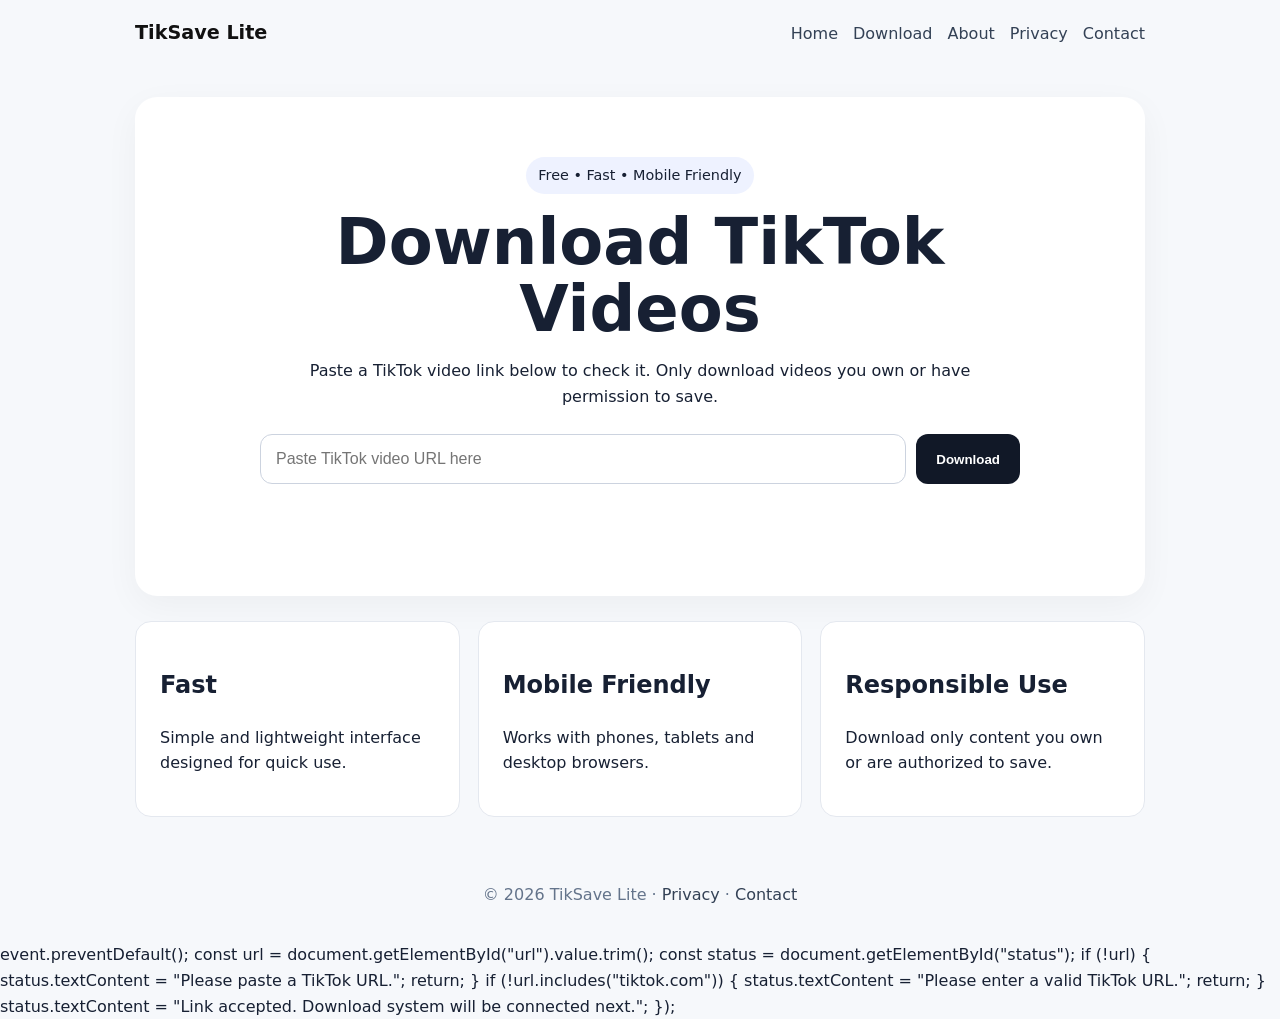
<file: index.html>
<!doctype html>
<html lang="en">
<head>
<meta charset="utf-8">
<meta name="viewport" content="width=device-width,initial-scale=1">

<title>TikSave Lite — TikTok Video Downloader</title>

<meta name="description"
content="Save TikTok videos you own or have permission to download. Fast, simple and mobile friendly.">

<link rel="stylesheet" href="assets/style.css">
</head>

<body>

<header class="site-header">

<a class="logo" href="index.html">TikSave Lite</a>

<nav>
<a href="index.html">Home</a>
<a href="download.html">Download</a>
<a href="about.html">About</a>
<a href="privacy.html">Privacy</a>
<a href="contact.html">Contact</a>
</nav>

</header>

<main>

<section class="hero">

<span class="badge">Free • Fast • Mobile Friendly</span>

<h1>Download TikTok Videos</h1>

<p>
Paste a TikTok video link below to check it.
Only download videos you own or have permission to save.
</p>

<form id="downloadForm" class="download-box">

<input
id="url"
type="url"
placeholder="Paste TikTok video URL here"
required
>

<button type="submit">Download</button>

</form>

<p id="status" class="status"></p>

</section>

<section class="cards">

<article>
<h2>Fast</h2>
<p>Simple and lightweight interface designed for quick use.</p>
</article>

<article>
<h2>Mobile Friendly</h2>
<p>Works with phones, tablets and desktop browsers.</p>
</article>

<article>
<h2>Responsible Use</h2>
<p>Download only content you own or are authorized to save.</p>
</article>

</section>

</main>

<footer>
© 2026 TikSave Lite ·
<a href="privacy.html">Privacy</a> ·
<a href="contact.html">Contact</a>
</footer>

<script src="assets/app.js"></script>

event.preventDefault();

const url = document.getElementById("url").value.trim();
const status = document.getElementById("status");

if (!url) {
status.textContent = "Please paste a TikTok URL.";
return;
}

if (!url.includes("tiktok.com")) {
status.textContent = "Please enter a valid TikTok URL.";
return;
}

status.textContent =
"Link accepted. Download system will be connected next.";

});

</script>

</body>
</html>
</file>
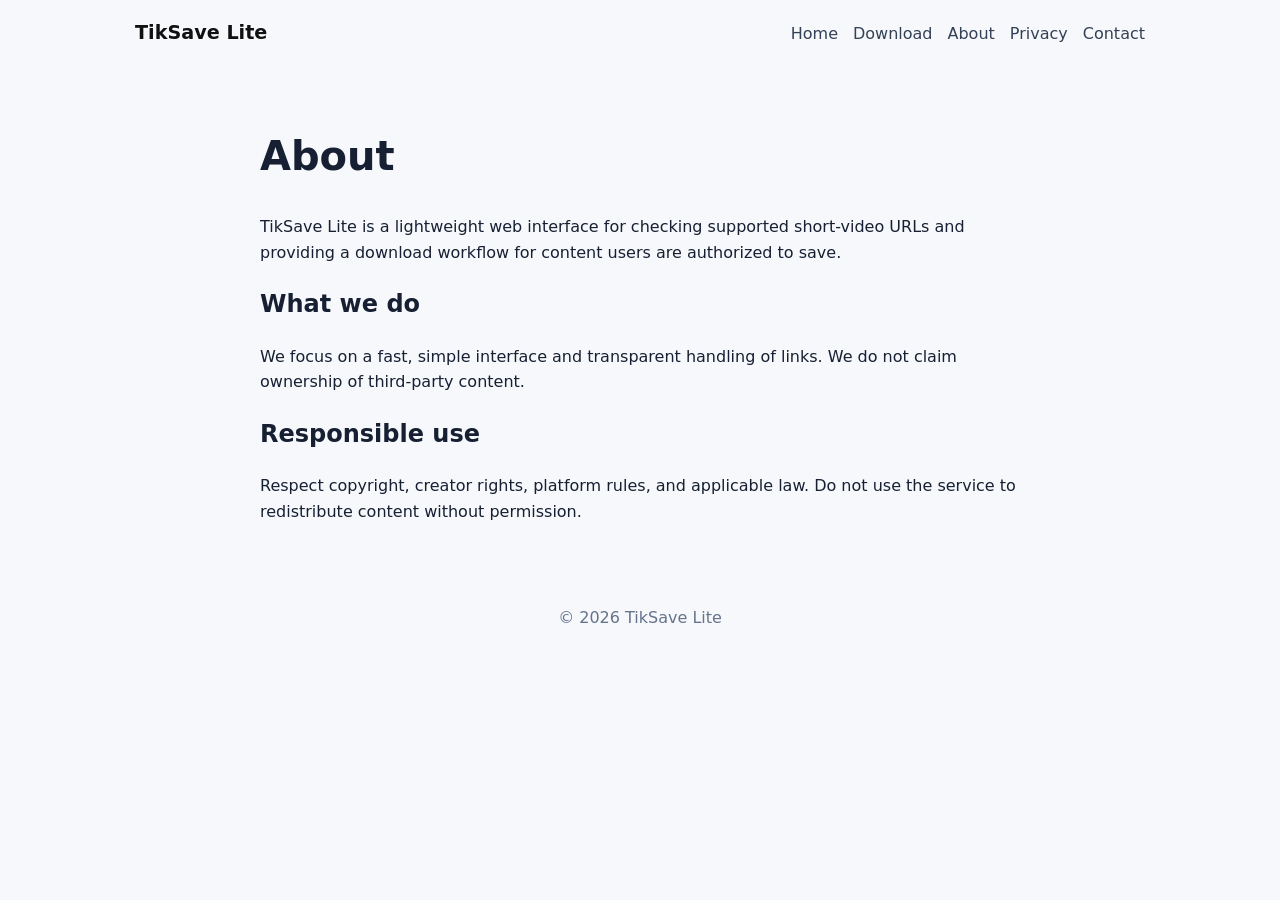
<file: about.html>
<!doctype html><html lang="en"><head><meta charset="utf-8"><meta name="viewport" content="width=device-width,initial-scale=1">
<title>About — TikSave Lite</title><meta name="description" content="Learn about TikSave Lite, a lightweight video-link utility."><link rel="canonical" href="https://example.com/about.html"><link rel="stylesheet" href="/assets/style.css"></head>
<body><header class="site-header"><a class="logo" href="/">TikSave Lite</a><nav><a href="/">Home</a><a href="/download.html">Download</a><a href="/about.html">About</a><a href="/privacy.html">Privacy</a><a href="/contact.html">Contact</a></nav></header>
<main class="page"><h1>About</h1><p>TikSave Lite is a lightweight web interface for checking supported short-video URLs and providing a download workflow for content users are authorized to save.</p><h2>What we do</h2><p>We focus on a fast, simple interface and transparent handling of links. We do not claim ownership of third-party content.</p><h2>Responsible use</h2><p>Respect copyright, creator rights, platform rules, and applicable law. Do not use the service to redistribute content without permission.</p></main><footer>© 2026 TikSave Lite</footer></body></html>
</file>
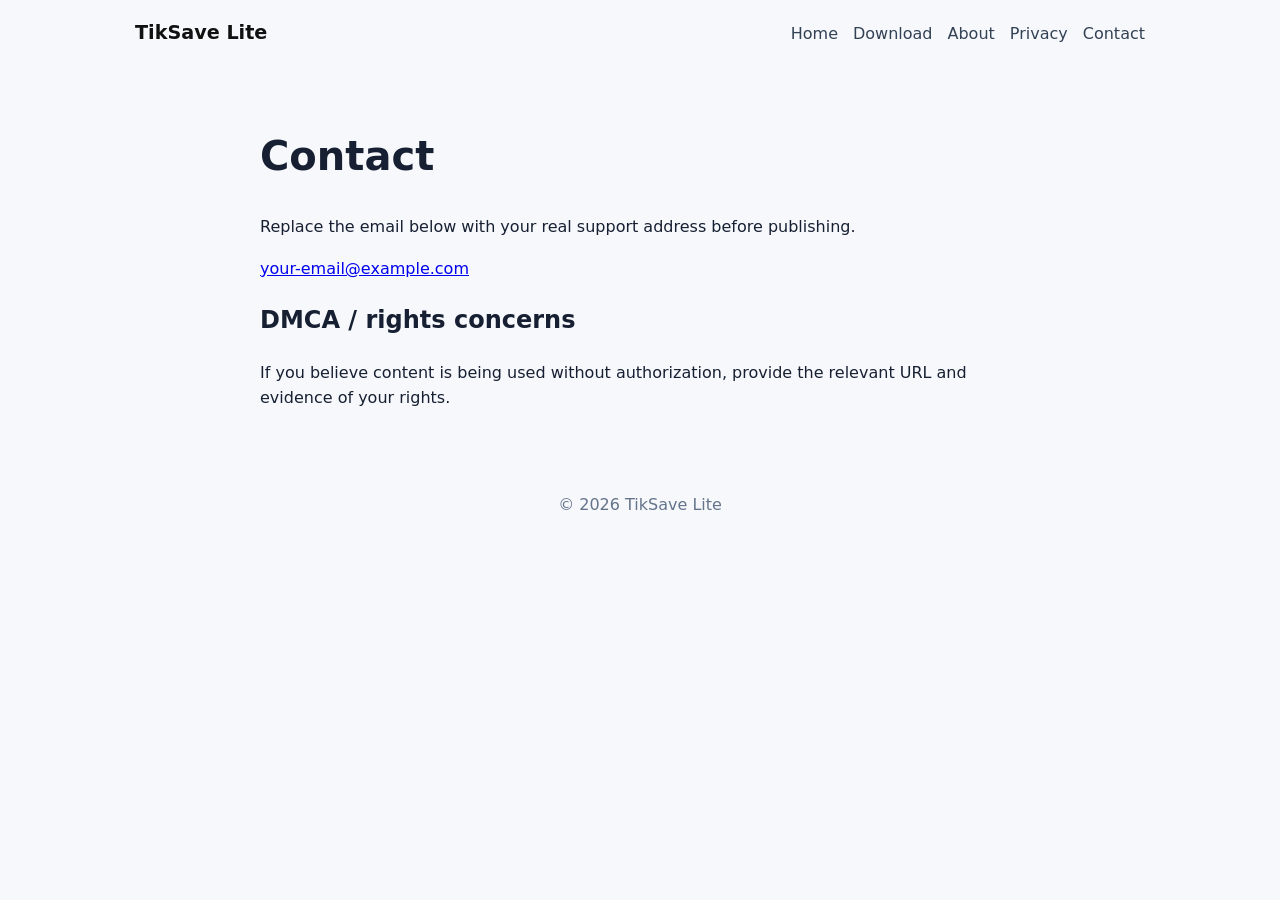
<file: contact.html>
<!doctype html><html lang="en"><head><meta charset="utf-8"><meta name="viewport" content="width=device-width,initial-scale=1">
<title>Contact — TikSave Lite</title><meta name="description" content="Contact TikSave Lite for support and privacy questions."><link rel="canonical" href="https://example.com/contact.html"><link rel="stylesheet" href="/assets/style.css"></head>
<body><header class="site-header"><a class="logo" href="/">TikSave Lite</a><nav><a href="/">Home</a><a href="/download.html">Download</a><a href="/about.html">About</a><a href="/privacy.html">Privacy</a><a href="/contact.html">Contact</a></nav></header>
<main class="page"><h1>Contact</h1><p>Replace the email below with your real support address before publishing.</p><p><a href="mailto:your-email@example.com">your-email@example.com</a></p><h2>DMCA / rights concerns</h2><p>If you believe content is being used without authorization, provide the relevant URL and evidence of your rights.</p></main><footer>© 2026 TikSave Lite</footer></body></html>
</file>
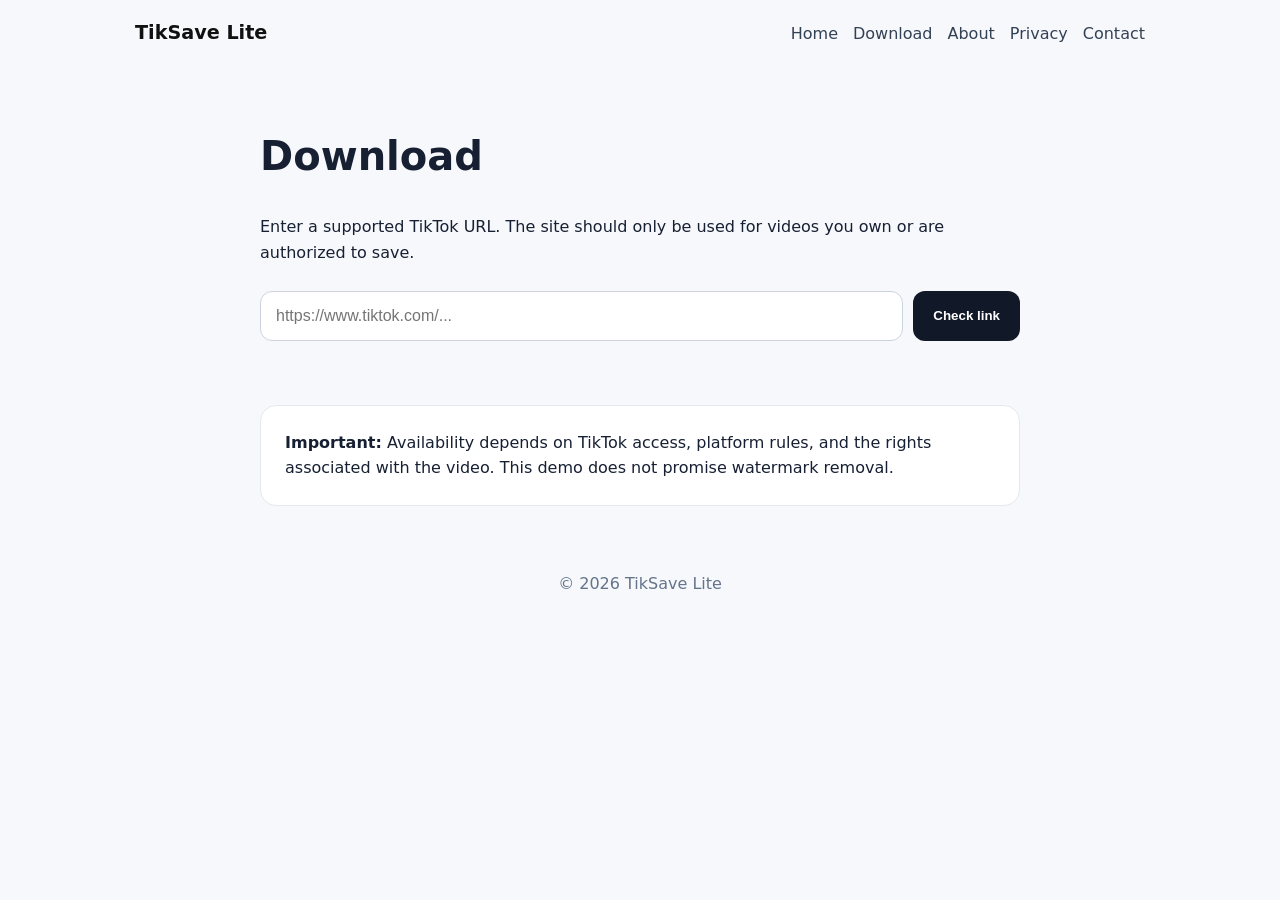
<file: download.html>
<!doctype html>
<html lang="en"><head><meta charset="utf-8"><meta name="viewport" content="width=device-width,initial-scale=1">
<title>Download Video — TikSave Lite</title><meta name="description" content="Use TikSave Lite to check a supported TikTok video URL for content you are authorized to save.">
<link rel="canonical" href="https://example.com/download.html"><link rel="stylesheet" href="/assets/style.css"></head>
<body>
<header class="site-header"><a class="logo" href="/">TikSave Lite</a><nav><a href="/">Home</a><a href="/download.html">Download</a><a href="/about.html">About</a><a href="/privacy.html">Privacy</a><a href="/contact.html">Contact</a></nav></header>
<main class="page">
<h1>Download</h1>
<p>Enter a supported TikTok URL. The site should only be used for videos you own or are authorized to save.</p>
<form id="downloadForm" class="download-box"><input id="url" type="url" placeholder="https://www.tiktok.com/..." required><button>Check link</button></form>
<p id="status" class="status"></p>
<div class="notice"><strong>Important:</strong> Availability depends on TikTok access, platform rules, and the rights associated with the video. This demo does not promise watermark removal.</div>
</main><footer>© 2026 TikSave Lite</footer><script src="/assets/app.js"></script></body></html>
</file>
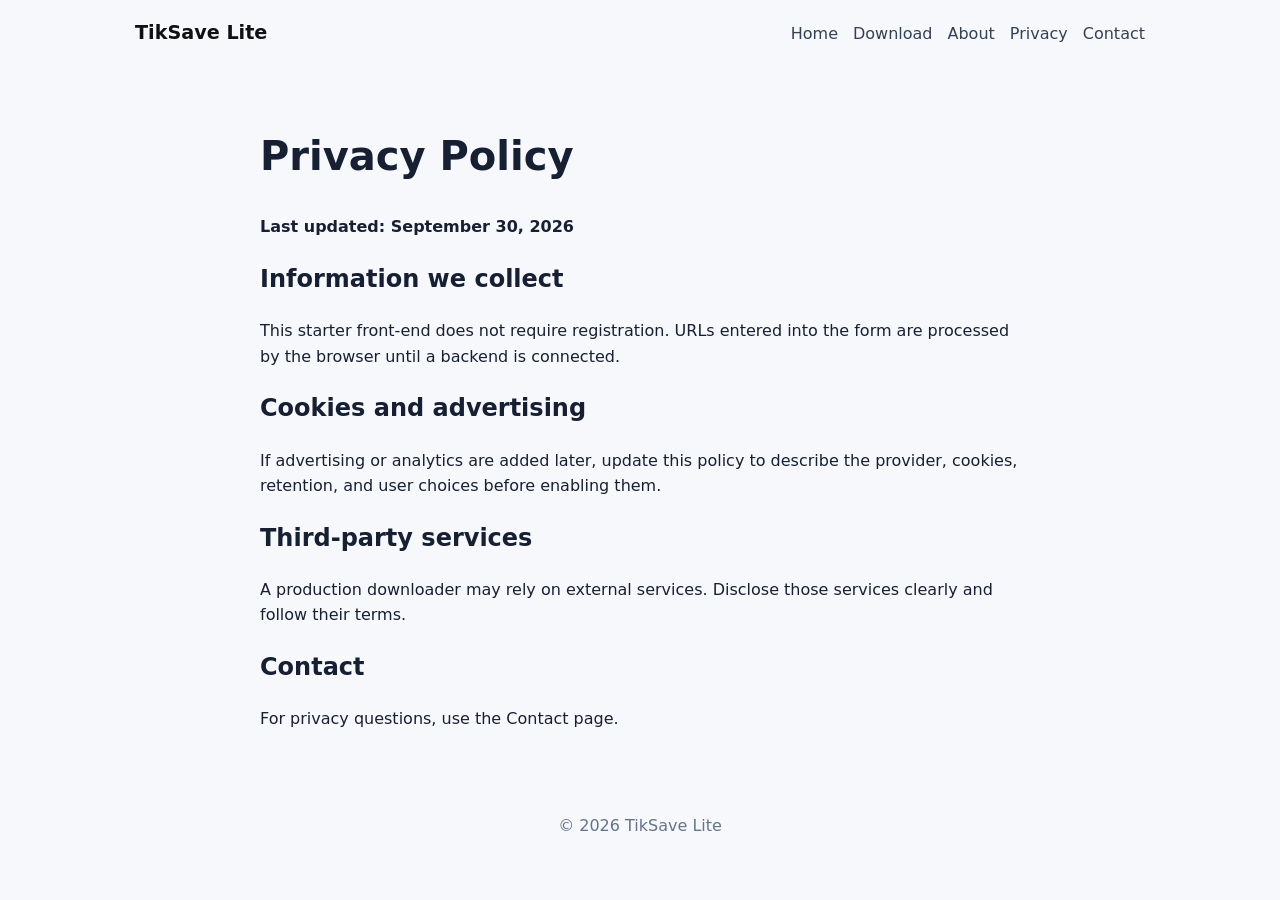
<file: privacy.html>
<!doctype html><html lang="en"><head><meta charset="utf-8"><meta name="viewport" content="width=device-width,initial-scale=1">
<title>Privacy Policy — TikSave Lite</title><meta name="description" content="Privacy information for TikSave Lite."><link rel="canonical" href="https://example.com/privacy.html"><link rel="stylesheet" href="/assets/style.css"></head>
<body><header class="site-header"><a class="logo" href="/">TikSave Lite</a><nav><a href="/">Home</a><a href="/download.html">Download</a><a href="/about.html">About</a><a href="/privacy.html">Privacy</a><a href="/contact.html">Contact</a></nav></header>
<main class="page"><h1>Privacy Policy</h1><p><strong>Last updated: September 30, 2026</strong></p>
<h2>Information we collect</h2><p>This starter front-end does not require registration. URLs entered into the form are processed by the browser until a backend is connected.</p>
<h2>Cookies and advertising</h2><p>If advertising or analytics are added later, update this policy to describe the provider, cookies, retention, and user choices before enabling them.</p>
<h2>Third-party services</h2><p>A production downloader may rely on external services. Disclose those services clearly and follow their terms.</p>
<h2>Contact</h2><p>For privacy questions, use the Contact page.</p></main><footer>© 2026 TikSave Lite</footer></body></html>
</file>
<file: assets/style.css>
*{box-sizing:border-box}
body{margin:0;font-family:system-ui,-apple-system,Segoe UI,sans-serif;color:#172033;background:#f6f8fb;line-height:1.6}
.site-header{max-width:1050px;margin:auto;padding:18px 20px;display:flex;align-items:center;justify-content:space-between;gap:20px}
.logo{font-weight:800;font-size:1.2rem;color:#111;text-decoration:none}
nav{display:flex;gap:15px;flex-wrap:wrap}
nav a,footer a{color:#334155;text-decoration:none}
main{max-width:1050px;margin:auto;padding:30px 20px}
.hero{background:white;border-radius:22px;padding:60px 25px;text-align:center;box-shadow:0 10px 35px #0000000b}
.hero h1{font-size:clamp(2rem,6vw,4rem);line-height:1.05;margin:15px auto;max-width:800px}
.hero p{max-width:700px;margin:12px auto}
.badge{display:inline-block;background:#eef2ff;padding:7px 12px;border-radius:99px;font-size:.9rem}
.download-box{display:flex;max-width:760px;margin:25px auto 10px;gap:10px}
.download-box input{flex:1;padding:15px;border:1px solid #ccd3df;border-radius:12px;font-size:1rem}
.download-box button{border:0;border-radius:12px;padding:0 20px;font-weight:700;cursor:pointer;background:#111827;color:white}
.status{min-height:28px}
.cards{display:grid;grid-template-columns:repeat(3,1fr);gap:18px;margin-top:25px}
.cards article,.notice{background:white;padding:24px;border-radius:16px;border:1px solid #e4e8ef}
.page{max-width:800px}
.page h1{font-size:2.5rem}
.notice{margin-top:20px}
footer{text-align:center;padding:35px 20px;color:#64748b}
@media(max-width:700px){
.site-header{align-items:flex-start;flex-direction:column}
.cards{grid-template-columns:1fr}
.download-box{flex-direction:column}
.download-box button{padding:14px}
nav{gap:10px}
}
</file>
